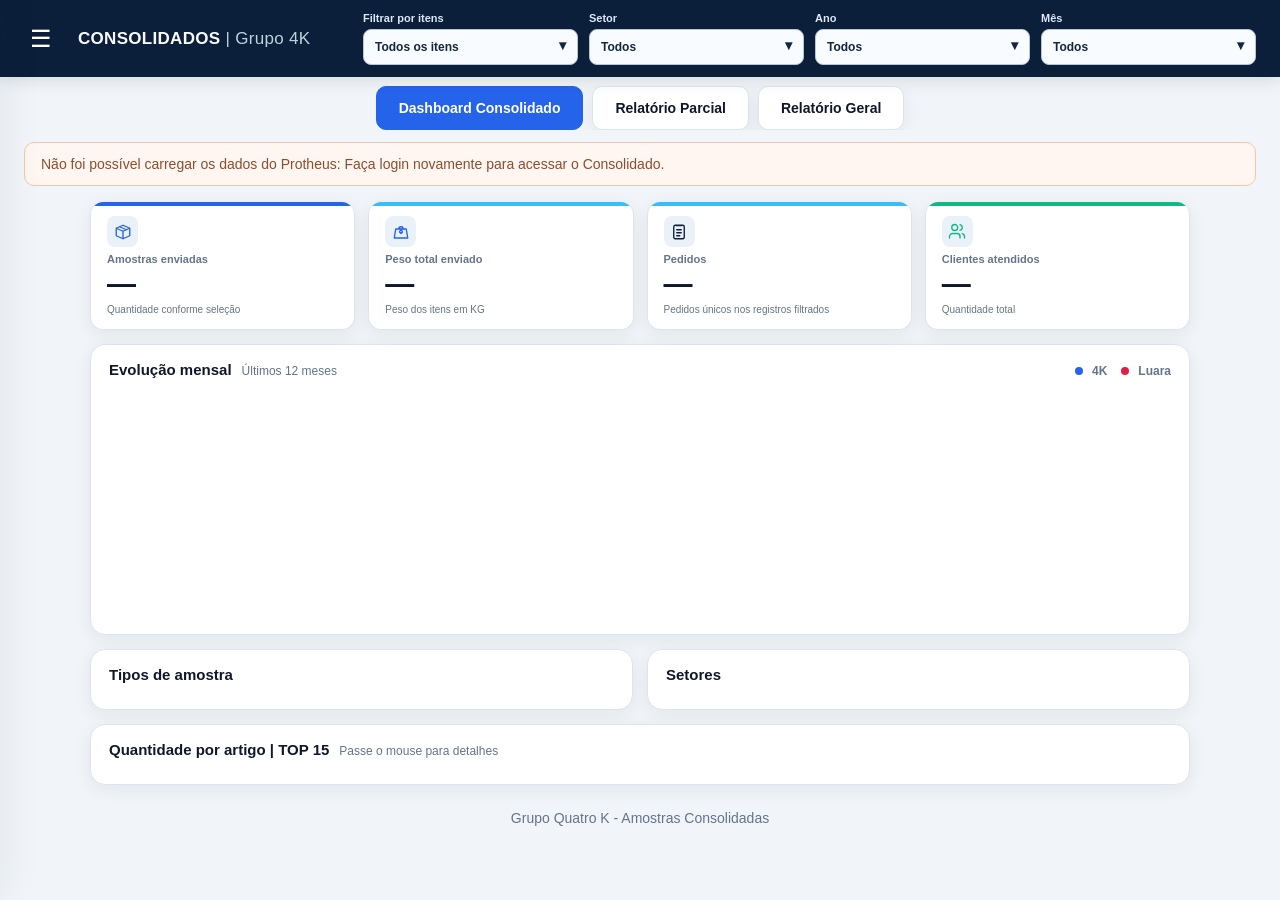
<file: consolidados.html>
<!DOCTYPE html>

<html lang="pt-br"><head><meta charset="utf-8"/><meta content="width=device-width,initial-scale=1" name="viewport"/><title>Consolidados | Grupo 4K</title><link href="data:image/svg+xml,%3Csvg xmlns='http://www.w3.org/2000/svg' viewBox='0 0 64 64'%3E%3Crect width='64' height='64' rx='14' fill='%230B1F3A'/%3E%3Ctext x='32' y='43' text-anchor='middle' font-size='28' font-family='Arial' font-weight='bold' fill='white'%3E4K%3C/text%3E%3C/svg%3E" rel="icon"/><link href="consolidados.css" rel="stylesheet"/><script defer="" src="consolidados.js"></script></head><body><aside id="sidebar"><div class="side-head"><div class="side-logo">4K<span class="side-logo-dot"></span></div><div class="side-brand"><strong>GRUPO 4K</strong><small>Central de operações</small></div><button aria-label="Fechar menu" id="side-close" type="button">×</button></div>
<div class="side-section-label">MENU PRINCIPAL</div>
<nav aria-label="Navegação principal" class="side-nav">
<a href="tela_inicio.html"><span class="side-ico">⌂</span><span>Início</span><span class="side-arrow">›</span></a>
<a href="rastreio_amostra.html"><span class="side-ico">▣</span><span>Rastreio Amostras</span><span class="side-arrow">›</span></a>
<a href="rankprod.html"><span class="side-ico">▤</span><span>RankProd</span><span class="side-arrow">›</span></a>
<a href="retorno_amostras.html"><span class="side-ico">↩</span><span>Retorno de Amostras</span><span class="side-arrow">›</span></a>
<a aria-current="page" class="active" href="consolidados.html"><span class="side-ico">◫</span><span>Relatório Consolidados</span><span class="side-arrow">›</span></a>
<a href="analytics.html"><span class="side-ico">◷</span><span>Correios | Análises</span><span class="side-arrow">›</span></a>
</nav>
<div class="side-section-label side-tools-label">FERRAMENTAS</div>
<button class="sidebar-theme side-tool" id="theme" type="button"><span class="side-ico">◐</span><span class="side-theme-label">☾ Modo escuro</span></button>
<div class="sidebar-sync"><div class="sync-heading"><span class="sync-dot"></span><span class="sidebar-sync-title">DADOS DO PROTHEUS</span></div><div aria-live="polite" class="sidebar-status" id="status">Conectando ao Protheus…</div><button class="upload sidebar-refresh" id="refresh" type="button"><span>↻</span> Atualizar dados</button></div>
<div class="side-bottom"><div class="side-bottom-caption">GRUPO 4K · CONSOLIDADOS</div><button id="logout" type="button"><span class="side-ico">⇥</span><span>Sair do sistema</span></button></div></aside><div id="shade"></div><header><button aria-label="Abrir menu" id="menu">☰</button><div class="brand">CONSOLIDADOS <span>| Grupo 4K</span></div><section class="filters top-filters"><div class="multi-filter" data-filter="metrica"><span class="filter-label">Filtrar por itens</span><button aria-controls="metrica-options" aria-expanded="false" class="multi-trigger" id="metrica-trigger" type="button">Todos os itens</button><div class="multi-panel" hidden="" id="metrica-options"><div class="multi-choices" id="metrica-choices"><label class="multi-option"><input type="checkbox" value="faturada"/><span>Faturados</span></label><label class="multi-option"><input type="checkbox" value="pendente"/><span>Pendentes</span></label></div><button class="multi-all" data-all="metrica" type="button">Mostrar todos</button></div></div><div class="multi-filter" data-filter="setor"><span class="filter-label">Setor</span><button aria-controls="setor-options" aria-expanded="false" class="multi-trigger" id="setor-trigger" type="button">Todos</button><div class="multi-panel" hidden="" id="setor-options"><div class="multi-choices" id="setor-choices"><label class="multi-option"><input type="checkbox" value="Supervisão"/><span>Supervisão</span></label><label class="multi-option"><input type="checkbox" value="Televendas"/><span>Televendas</span></label><label class="multi-option"><input type="checkbox" value="Loja Física"/><span>Loja Física</span></label><label class="multi-option"><input type="checkbox" value="Loja SP"/><span>Loja SP</span></label><label class="multi-option"><input type="checkbox" value="Não classificado"/><span>Não classificado</span></label></div><button class="multi-all" data-all="setor" type="button">Mostrar todos</button></div></div><div class="multi-filter" data-filter="ano"><span class="filter-label">Ano</span><button aria-controls="ano-options" aria-expanded="false" class="multi-trigger" id="ano-trigger" type="button">Todos</button><div class="multi-panel" hidden="" id="ano-options"><div class="multi-choices" id="ano-choices"></div><button class="multi-all" data-all="ano" type="button">Mostrar todos</button></div></div><div class="multi-filter" data-filter="mes"><span class="filter-label">Mês</span><button aria-controls="mes-options" aria-expanded="false" class="multi-trigger" id="mes-trigger" type="button">Todos</button><div class="multi-panel" hidden="" id="mes-options"><div class="multi-choices" id="mes-choices"><label class="multi-option"><input type="checkbox" value="1"/><span>Jan</span></label><label class="multi-option"><input type="checkbox" value="2"/><span>Fev</span></label><label class="multi-option"><input type="checkbox" value="3"/><span>Mar</span></label><label class="multi-option"><input type="checkbox" value="4"/><span>Abr</span></label><label class="multi-option"><input type="checkbox" value="5"/><span>Mai</span></label><label class="multi-option"><input type="checkbox" value="6"/><span>Jun</span></label><label class="multi-option"><input type="checkbox" value="7"/><span>Jul</span></label><label class="multi-option"><input type="checkbox" value="8"/><span>Ago</span></label><label class="multi-option"><input type="checkbox" value="9"/><span>Set</span></label><label class="multi-option"><input type="checkbox" value="10"/><span>Out</span></label><label class="multi-option"><input type="checkbox" value="11"/><span>Nov</span></label><label class="multi-option"><input type="checkbox" value="12"/><span>Dez</span></label></div><button class="multi-all" data-all="mes" type="button">Mostrar todos</button></div></div></section></header><main><nav aria-label="Relatórios" id="tabs"><button class="selected" data-page="inicio">Dashboard Consolidado</button><button data-page="parcial">Relatório Parcial</button><button data-page="geral">Relatório Geral</button></nav><div id="notice" role="status">Carregando dados…</div><section class="page selected" id="inicio"><div class="parcial-layout dash-layout"><div class="dash-main"><div class="kpis"><article class="kpi"><div class="kpi-card-layout"><div class="kpi-card-info"><div class="kpi-top"><span>Amostras enviadas</span><div class="kpi-icon"><svg fill="none" stroke="currentColor" stroke-width="1.8" viewbox="0 0 24 24"><path d="m3 7 9-4 9 4-9 4-9-4Zm0 0v10l9 4 9-4V7M12 11v10M7.5 5 16.5 9"></path></svg></div></div><strong id="kQtd">—</strong><small id="kQtdSub">Quantidade conforme seleção</small></div><div aria-label="Evolução mensal" class="kpi-spark"><svg aria-label="Evolução dos últimos meses" id="spark-kQtd" role="img" viewbox="0 0 120 50"></svg><span class="spark-trend" id="trend-kQtd">—</span></div></div></article><article class="kpi"><div class="kpi-card-layout"><div class="kpi-card-info"><div class="kpi-top"><span>Peso total enviado</span><div class="kpi-icon"><svg fill="none" stroke="currentColor" stroke-width="1.8" viewbox="0 0 24 24"><path d="M5 8h14l2 12H3L5 8ZM9 8a3 3 0 1 1 6 0M12 8l2 4-2 2-2-2 2-4Z"></path></svg></div></div><strong id="kKg">—</strong><small id="kKgSub">Peso dos itens em KG</small></div><div aria-label="Evolução mensal" class="kpi-spark"><svg aria-label="Evolução dos últimos meses" id="spark-kKg" role="img" viewbox="0 0 120 50"></svg><span class="spark-trend" id="trend-kKg">—</span></div></div></article><article class="kpi"><div class="kpi-card-layout"><div class="kpi-card-info"><div class="kpi-top"><span>Pedidos</span><div class="kpi-icon"><svg fill="none" stroke="currentColor" stroke-width="1.8" viewbox="0 0 24 24"><rect height="18" rx="2" width="14" x="5" y="3"></rect><path d="M9 3.5h6M9 9h6M9 13h6M9 17h4"></path></svg></div></div><strong id="kPed">—</strong><small id="kPedSub">Pedidos únicos nos registros filtrados</small></div><div aria-label="Evolução mensal" class="kpi-spark"><svg aria-label="Evolução dos últimos meses" id="spark-kPed" role="img" viewbox="0 0 120 50"></svg><span class="spark-trend" id="trend-kPed">—</span></div></div></article><article class="kpi"><div class="kpi-card-layout"><div class="kpi-card-info"><div class="kpi-top"><span>Clientes atendidos</span><div class="kpi-icon"><svg fill="none" stroke="currentColor" stroke-width="1.8" viewbox="0 0 24 24"><path d="M16 20v-2a4 4 0 0 0-4-4H6a4 4 0 0 0-4 4v2M9 10a4 4 0 1 0 0-8 4 4 0 0 0 0 8ZM22 20v-2a4 4 0 0 0-3-3.87M16 2.13a4 4 0 0 1 0 7.75"></path></svg></div></div><strong id="kCli">—</strong><small id="kCliSub">Quantidade total</small></div><div aria-label="Evolução mensal de clientes distintos" class="kpi-spark"><svg aria-label="Evolução dos clientes atendidos" id="spark-kCli" role="img" viewbox="0 0 120 50"></svg><span class="spark-trend" id="trend-kCli">—</span></div></div></article></div><article class="dash-card"><div class="dash-titulo"><h3>Evolução mensal</h3><span id="dashEvolucaoSub">Últimos 12 meses</span><span class="dash-legenda"><i class="m-4k"></i>4K<i class="m-luara"></i>Luara</span></div><div id="dashEvolucao" class="dash-evolucao"></div></article><div class="dash-grid2"><article class="dash-card"><div class="dash-titulo"><h3>Tipos de amostra</h3></div><div id="dashTipos" class="dash-lista"></div></article><article class="dash-card"><div class="dash-titulo"><h3>Setores</h3></div><div id="dashSetores" class="dash-lista"></div></article></div><article class="dash-card"><div class="dash-titulo"><h3>Quantidade por artigo | TOP 15</h3><span>Passe o mouse para detalhes</span></div><table id="dashArtigos" class="dash-artigos"></table></article></div></div></section><section class="page" id="parcial"><div class="section-heading"><div><h1>Relatório Parcial</h1></div><div class="brand-toggle" role="group" aria-label="Marca da vendedora"><span class="brand-toggle-label">Marca</span><button type="button" data-brand="todas">Todas</button><button type="button" data-brand="4K"><i class="dot m-4k"></i>4K</button><button type="button" data-brand="Luara"><i class="dot m-luara"></i>Luara</button></div></div><div class="parcial-layout"><aside class="lado-marca" id="lado4k" aria-label="Resumo da marca 4K"></aside><div class="tables"><article><h3>Envios por Vendedores</h3><div class="tablewrap"><table id="tParcial1"></table></div></article><article><h3>Envio por Artigos</h3><div class="tablewrap"><table id="tParcial2"></table></div></article></div><aside class="lado-marca" id="ladoLuara" aria-label="Resumo da marca Luara"></aside></div></section><section class="page" id="geral"><div class="section-heading"><div><h1>Relatório Geral</h1></div><div class="brand-toggle" role="group" aria-label="Marca da vendedora"><span class="brand-toggle-label">Marca</span><button type="button" data-brand="todas">Todas</button><button type="button" data-brand="4K"><i class="dot m-4k"></i>4K</button><button type="button" data-brand="Luara"><i class="dot m-luara"></i>Luara</button></div></div><article><div class="geral-topo"><h3>Envios detalhados</h3><label class="geral-busca"><span aria-hidden="true">⌕</span><input id="geralBusca" type="search" placeholder="Pesquisar vendedora, descrição, cliente, data…" autocomplete="off" aria-label="Pesquisar no relatório"></label></div><div class="tablewrap"><table id="tGeral" class="rel-geral"></table></div></article></section><footer>Grupo Quatro K - Amostras Consolidadas</footer></main></body></html>
</file>
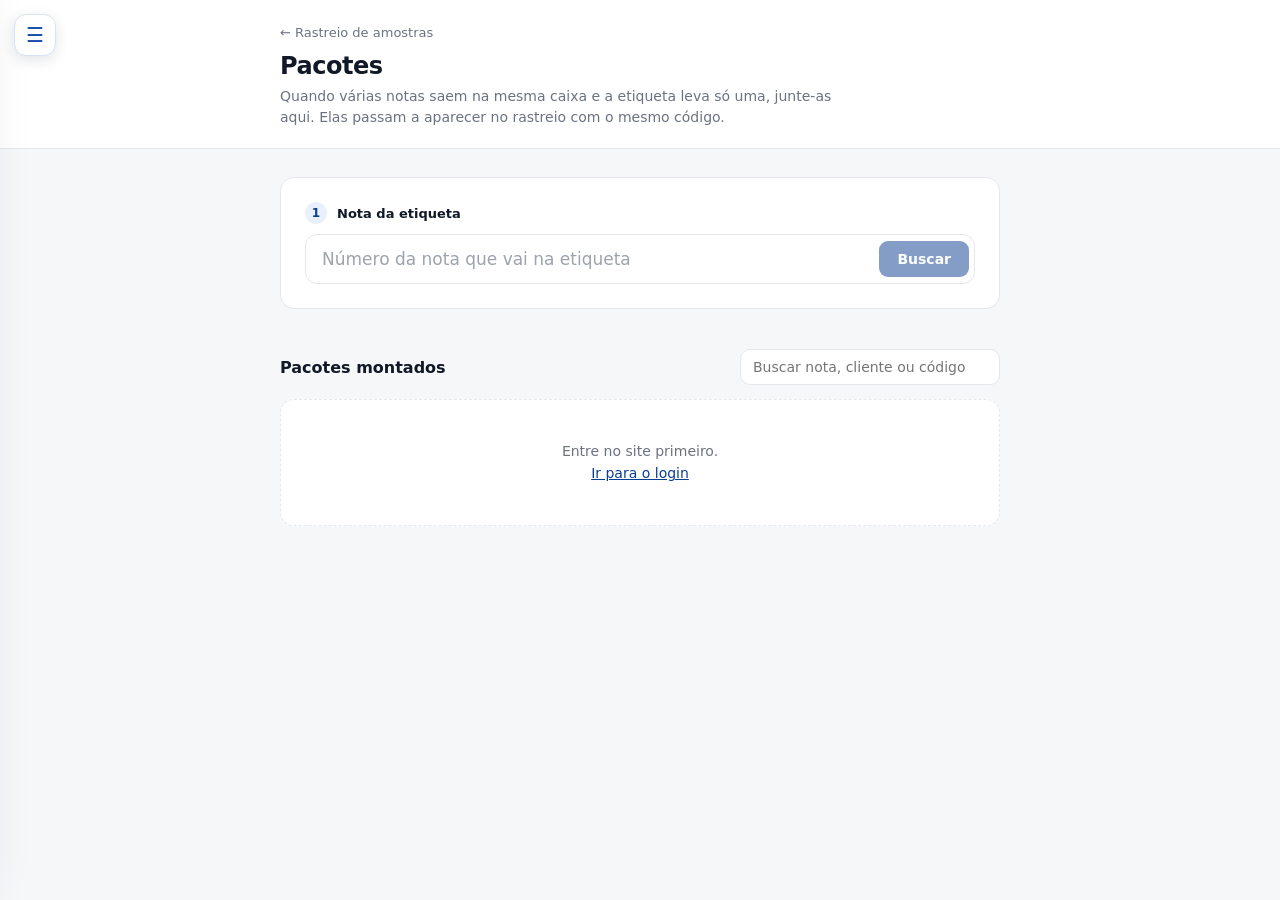
<file: pacotes.html>
<!DOCTYPE html>
<html lang="pt-BR">

<head>
    <meta charset="UTF-8">
    <meta name="viewport" content="width=device-width, initial-scale=1.0">
    <title>Pacotes | Rastreio de Amostras</title>
    <link rel="icon" type="image/svg+xml"
        href="data:image/svg+xml;charset=UTF-8,<svg xmlns='http://www.w3.org/2000/svg' viewBox='0 0 100 100'><text x='50%' y='78%' text-anchor='middle' font-size='70'>📦</text></svg>">
    <style>
        :root {
            --tinta: #111827;
            --texto: #374151;
            --suave: #6b7280;
            --linha: #e5e7eb;
            --fundo: #f6f7f9;
            --branco: #ffffff;
            --azul: #0b3d91;
            --azul-suave: #eaf0fb;
            --verde: #067647;
            --verde-suave: #ecfdf3;
            --ambar: #b54708;
            --ambar-suave: #fffaeb;
            --vermelho: #b42318;
            --vermelho-suave: #fef3f2;
            --raio: 14px;
        }

        * { box-sizing: border-box; }

        body {
            margin: 0;
            font-family: ui-sans-serif, system-ui, -apple-system, "Segoe UI", Roboto, "Helvetica Neue", sans-serif;
            background: var(--fundo);
            color: var(--texto);
            -webkit-font-smoothing: antialiased;
        }

        /* ---------- Cabeçalho ---------- */
        .topo { background: var(--branco); border-bottom: 1px solid var(--linha); }
        .topo-conteudo { max-width: 760px; margin: 0 auto; padding: 22px 20px 20px; }

        .voltar {
            display: inline-flex; align-items: center; gap: 6px;
            color: var(--suave); text-decoration: none; font-size: 13px; margin-bottom: 12px;
        }
        .voltar:hover { color: var(--azul); }

        .topo h1 { margin: 0; font-size: 24px; font-weight: 700; letter-spacing: -0.02em; color: var(--tinta); }
        .topo p { margin: 6px 0 0; font-size: 14px; color: var(--suave); max-width: 560px; line-height: 1.5; }

        main { max-width: 760px; margin: 0 auto; padding: 28px 20px 64px; }

        /* ---------- Bloco do novo pacote ---------- */
        .bloco { background: var(--branco); border: 1px solid var(--linha); border-radius: var(--raio); padding: 24px; }
        .bloco + .titulo-secao { margin-top: 40px; }

        .passo { display: flex; align-items: center; gap: 10px; font-size: 13px; font-weight: 600; color: var(--tinta); margin-bottom: 10px; }
        .passo .numero {
            width: 22px; height: 22px; border-radius: 50%;
            background: var(--azul-suave); color: var(--azul);
            display: grid; place-items: center; font-size: 12px;
        }
        .passo-2 { margin-top: 28px; }
        .oculto { display: none !important; }

        .busca {
            display: flex; align-items: center;
            border: 1px solid var(--linha); border-radius: 12px; background: var(--branco);
            transition: border-color .15s, box-shadow .15s;
        }
        .busca:focus-within { border-color: var(--azul); box-shadow: 0 0 0 4px var(--azul-suave); }
        .busca input {
            flex: 1; min-width: 0; border: 0; outline: 0; background: transparent;
            padding: 14px 16px; font: inherit; font-size: 17px; color: var(--tinta); letter-spacing: .02em;
        }
        .busca input::placeholder { color: #9ca3af; letter-spacing: 0; }
        .busca button {
            flex-shrink: 0; margin: 5px; border: 0; border-radius: 9px; background: var(--azul); color: #fff;
            font: inherit; font-size: 14px; font-weight: 600; padding: 10px 18px; cursor: pointer;
        }
        .busca button:disabled { opacity: .5; cursor: default; }

        .resumo { margin-top: 14px; border-radius: 12px; background: var(--fundo); padding: 16px 18px; display: grid; gap: 10px; }
        .resumo-nf { font-size: 13px; color: var(--suave); }
        .resumo-cliente { font-size: 16px; font-weight: 650; color: var(--tinta); margin-top: 2px; }
        .resumo-detalhe { font-size: 13px; color: var(--suave); }

        .etiquetas { display: flex; flex-wrap: wrap; gap: 6px; }
        .etiqueta {
            display: inline-flex; align-items: center; gap: 6px;
            font-size: 12px; font-weight: 600; border-radius: 999px; padding: 4px 10px;
            background: var(--azul-suave); color: var(--azul); white-space: nowrap;
        }
        .etiqueta.verde { background: var(--verde-suave); color: var(--verde); }
        .etiqueta.ambar { background: var(--ambar-suave); color: var(--ambar); }
        .mono { font-family: ui-monospace, "SF Mono", Menlo, Consolas, monospace; letter-spacing: .02em; }

        .aviso { font-size: 13px; border-radius: 10px; padding: 10px 12px; margin-top: 12px; line-height: 1.45; }
        .aviso.erro { background: var(--vermelho-suave); color: var(--vermelho); }
        .aviso.ambar { background: var(--ambar-suave); color: var(--ambar); }

        /* ---------- Notas do pacote (chips) ---------- */
        .campo-chips {
            display: flex; flex-wrap: wrap; align-items: center; gap: 8px;
            min-height: 54px; border: 1px solid var(--linha); border-radius: 12px;
            padding: 8px 10px; cursor: text; transition: border-color .15s, box-shadow .15s;
        }
        .campo-chips:focus-within { border-color: var(--azul); box-shadow: 0 0 0 4px var(--azul-suave); }
        .campo-chips input {
            flex: 1; min-width: 140px; border: 0; outline: 0;
            font: inherit; font-size: 15px; padding: 6px 4px; color: var(--tinta);
        }

        .chip {
            display: inline-flex; align-items: center; gap: 8px;
            border-radius: 10px; padding: 6px 6px 6px 10px;
            background: var(--fundo); border: 1px solid var(--linha);
            font-size: 13px; line-height: 1.25;
        }
        .chip strong { color: var(--tinta); font-weight: 650; }
        .chip small { display: block; color: var(--suave); font-size: 11px; max-width: 220px; overflow: hidden; text-overflow: ellipsis; white-space: nowrap; }
        .chip.erro { background: var(--vermelho-suave); border-color: #fecdca; }
        .chip.erro small { color: var(--vermelho); }
        .chip.ambar { background: var(--ambar-suave); border-color: #fedf89; }
        .chip.ambar small { color: var(--ambar); }

        .chip button, .nf-vinculada button {
            border: 0; background: transparent; color: var(--suave);
            width: 22px; height: 22px; border-radius: 6px; cursor: pointer; font-size: 14px; line-height: 1;
        }
        .chip button:hover, .nf-vinculada button:hover { background: #e5e7eb; color: var(--tinta); }

        .dica { font-size: 12px; color: var(--suave); margin-top: 8px; }

        .acoes { display: flex; justify-content: flex-end; align-items: center; gap: 12px; margin-top: 20px; }
        .btn-principal {
            border: 0; border-radius: 10px; background: var(--azul); color: #fff;
            font: inherit; font-size: 14px; font-weight: 600; padding: 12px 22px; cursor: pointer;
        }
        .btn-principal:disabled { opacity: .45; cursor: default; }
        .btn-secundario { border: 0; background: transparent; color: var(--suave); font: inherit; font-size: 14px; cursor: pointer; padding: 12px 6px; }
        .btn-secundario:hover { color: var(--tinta); }

        /* ---------- Lista ---------- */
        .titulo-secao { display: flex; align-items: center; justify-content: space-between; gap: 16px; margin-bottom: 14px; }
        .titulo-secao h2 { margin: 0; font-size: 16px; font-weight: 650; color: var(--tinta); }
        .titulo-secao h2 span { color: var(--suave); font-weight: 500; }

        .filtro {
            border: 1px solid var(--linha); border-radius: 10px; padding: 9px 12px;
            font: inherit; font-size: 14px; width: 260px; background: var(--branco);
        }
        .filtro:focus { outline: 0; border-color: var(--azul); box-shadow: 0 0 0 4px var(--azul-suave); }

        .pacotes { display: grid; gap: 10px; }
        .pacote {
            background: var(--branco); border: 1px solid var(--linha); border-radius: var(--raio);
            padding: 16px 18px; display: grid; grid-template-columns: 1fr auto; gap: 10px 16px;
        }
        .pacote-nf { font-size: 15px; font-weight: 650; color: var(--tinta); }
        .pacote-nf span { color: var(--suave); font-weight: 500; font-size: 12px; margin-left: 4px; }
        .pacote-cliente { font-size: 13px; color: var(--suave); margin-top: 2px; }
        .pacote-meta { grid-column: 1 / -1; font-size: 12px; color: #9ca3af; }

        .vinculadas { grid-column: 1 / -1; display: flex; flex-wrap: wrap; gap: 6px; align-items: center; }
        .vinculadas .rotulo { font-size: 12px; color: var(--suave); margin-right: 2px; }
        .nf-vinculada {
            display: inline-flex; align-items: center; gap: 2px;
            border: 1px solid var(--linha); border-radius: 999px;
            padding: 2px 4px 2px 10px; font-size: 13px; color: var(--tinta);
        }

        .vazio {
            text-align: center; padding: 40px 20px; color: var(--suave); font-size: 14px; line-height: 1.6;
            border: 1px dashed var(--linha); border-radius: var(--raio); background: var(--branco);
        }
        .vazio a { color: var(--azul); }

        .toast {
            position: fixed; left: 50%; bottom: 24px;
            transform: translateX(-50%) translateY(20px);
            background: var(--tinta); color: #fff; padding: 12px 18px; border-radius: 10px; font-size: 14px;
            opacity: 0; transition: opacity .2s, transform .2s; pointer-events: none;
        }
        .toast.visivel { opacity: 1; transform: translateX(-50%) translateY(0); }

        @media (max-width: 640px) {
            .titulo-secao { flex-direction: column; align-items: stretch; }
            .filtro { width: 100%; }
            .pacote { grid-template-columns: 1fr; }
            .pacote .etiquetas { justify-content: flex-start !important; }
        }
    </style>
    <link rel="stylesheet" href="menu_lateral.css">
</head>

<body>
    <header class="topo">
        <div class="topo-conteudo">
            <a class="voltar" href="rastreio_amostra.html">← Rastreio de amostras</a>
            <h1>Pacotes</h1>
            <p>Quando várias notas saem na mesma caixa e a etiqueta leva só uma, junte-as aqui.
                Elas passam a aparecer no rastreio com o mesmo código.</p>
        </div>
    </header>

    <main>
        <section class="bloco" aria-label="Novo pacote">
            <div class="passo"><span class="numero">1</span> Nota da etiqueta</div>
            <form id="formBusca" class="busca" autocomplete="off">
                <input id="nfPrincipal" inputmode="numeric" placeholder="Número da nota que vai na etiqueta" maxlength="12">
                <button id="btnBuscar" type="submit">Buscar</button>
            </form>
            <div id="resumo"></div>

            <div id="passo2" class="oculto">
                <div class="passo passo-2"><span class="numero">2</span> Notas que vão no mesmo pacote</div>
                <div id="campoChips" class="campo-chips">
                    <input id="nfExtra" inputmode="numeric" placeholder="Digite a nota e tecle Enter">
                </div>
                <div class="dica">Pode colar várias de uma vez, separadas por vírgula ou espaço.</div>
                <div id="avisoPacote"></div>
                <div class="acoes">
                    <button id="btnCancelar" class="btn-secundario" type="button">Cancelar</button>
                    <button id="btnSalvar" class="btn-principal" type="button" disabled>Salvar pacote</button>
                </div>
            </div>
        </section>

        <div class="titulo-secao">
            <h2>Pacotes montados <span id="contagem"></span></h2>
            <input id="filtro" class="filtro" placeholder="Buscar nota, cliente ou código">
        </div>
        <div id="lista" class="pacotes"><div class="vazio">Carregando…</div></div>
    </main>

    <div id="toast" class="toast" role="status" aria-live="polite"></div>

    <script src="pacotes.js"></script>
    <script src="menu_lateral.js"></script>
</body>

</html>
</file>
<file: consolidados.css>
:root{--paper:#F9F9F9;--blue:#004E72;--orange:#FF6E42;--dark:#092634;--muted:#657c89;--border:#e0e9eb}*{box-sizing:border-box}body{margin:0;background:var(--paper);color:var(--dark);font:14px 'Segoe UI',Arial,sans-serif}button,input,select{font:inherit}button{cursor:pointer}header{min-height:68px;background:var(--dark);color:var(--paper);display:flex;align-items:center;gap:18px;padding:12px 25px;position:sticky;top:0;z-index:5;flex-wrap:wrap}.brand{font-size:17px;font-weight:800;letter-spacing:.3px}.brand span{font-weight:400;color:#bdd3db}.head-actions{margin-left:auto;display:flex;align-items:center;gap:10px}#status{color:#d0dfe3;font-size:12px;max-width:310px;white-space:nowrap;overflow:hidden;text-overflow:ellipsis}.upload{border:1px solid #477184;background:var(--blue);color:white;border-radius:9px;padding:10px 13px;font-weight:600}.upload:hover{background:#08688f}#menu{background:none;border:0;color:white;font-size:24px}#sidebar{position:fixed;z-index:11;left:-295px;top:0;bottom:0;width:270px;background:var(--dark);color:white;padding:24px 16px;transition:left .25s;display:flex;flex-direction:column;gap:6px}#sidebar.open{left:0}#sidebar h2{text-align:center;margin:0 0 30px}#sidebar a,#sidebar button{display:block;padding:13px;color:white;text-decoration:none;border:0;background:transparent;text-align:left;border-radius:9px}#sidebar a:hover,#sidebar .active{background:var(--blue)}#logout{margin-top:auto}#shade{display:none;position:fixed;inset:0;background:#0008;z-index:10}#shade.open{display:block}main{max-width:1700px;margin:auto;padding:24px}#tabs{display:flex;gap:9px;overflow:auto;margin-bottom:19px}#tabs button{white-space:nowrap;background:white;color:var(--blue);border:1px solid var(--border);padding:13px 22px;border-radius:10px;font-weight:700}#tabs button.selected{background:var(--blue);color:white;border-color:var(--blue);box-shadow:0 3px 12px #004e722b}.filters{display:flex;align-items:end;flex-wrap:wrap;gap:13px;background:white;border:1px solid var(--border);border-radius:14px;padding:17px;margin-bottom:18px}.filters label{display:flex;flex-direction:column;gap:7px;flex:1;min-width:150px;font-size:12px;font-weight:600;color:var(--muted)}.filters select,.filters input{height:40px;border:1px solid #d7e2e6;border-radius:8px;background:#fff;padding:0 10px;color:var(--dark)}#clear{height:40px;border:1px solid #d4e2e8;border-radius:8px;background:#eaf2f5;color:var(--blue);padding:0 16px;font-weight:700}#notice{display:none;border:1px solid #f2c6ad;background:#fff6f1;padding:13px 16px;border-radius:10px;margin-bottom:16px;color:#8d4d2e}.page{display:none}.page.selected{display:block}.section-heading{display:flex;align-items:end;justify-content:space-between;gap:15px;margin:6px 0 19px}.section-heading p{margin:0 0 5px;color:var(--orange);font-weight:800;letter-spacing:1.5px;font-size:11px}.section-heading h1{font-size:24px;margin:0;letter-spacing:-.5px}.section-heading span{color:var(--muted);font-size:12px}.kpis{display:grid;grid-template-columns:repeat(3,minmax(0,1fr));gap:17px;margin-bottom:18px}article{background:#fff;border:1px solid var(--border);border-radius:15px;padding:20px;min-width:0;box-shadow:0 4px 16px #09263408}.kpi{border-top:4px solid var(--blue)}.kpi:nth-child(2){border-top-color:var(--orange)}.kpi:nth-child(3){border-top-color:var(--dark)}.kpi-top{display:flex;justify-content:space-between;align-items:center;gap:10px;color:#5c737f;font-weight:700}.kpi-icon{width:46px;height:46px;display:grid;place-items:center;border-radius:12px;background:#eaf3f6;color:var(--blue)}.kpi:nth-child(2) .kpi-icon{background:#fff0e9;color:var(--orange)}.kpi:nth-child(3) .kpi-icon{background:#eaf0f2;color:var(--dark)}.kpi-icon svg{width:25px;height:25px;stroke-linejoin:round;stroke-linecap:round}.kpi strong{display:block;font-size:34px;margin:9px 0 8px;letter-spacing:-1px}.kpi small{color:var(--muted);font-size:12px}.charts{display:grid;grid-template-columns:1.4fr 1fr;gap:17px}.charts .wide{grid-column:1/-1}.chart-title{display:flex;justify-content:space-between;gap:12px;flex-wrap:wrap;align-items:center;margin-bottom:18px}.chart-title h3{margin:0;font-size:16px}.chart-title span{color:var(--muted);font-size:12px}.canvas{height:360px;position:relative}.canvas.donut{height:360px}.canvas.descriptions{height:460px}.tables{display:grid;gap:17px}h3{margin:0 0 17px}.tablewrap{overflow:auto;max-height:70vh}table{border-collapse:collapse;width:100%;font-size:13px}th,td{padding:12px;border-bottom:1px solid var(--border);text-align:left;white-space:nowrap}th{position:sticky;top:0;background:#eaf2f5;color:var(--blue)}tr:hover td{background:#f3f7f8}footer{text-align:center;color:#8297a0;padding:25px}@media(max-width:900px){.charts,.kpis{grid-template-columns:1fr}.charts .wide{grid-column:auto}.head-actions{margin-left:0}.canvas{height:330px}}@media(max-width:600px){main{padding:12px}header{padding:12px}.brand{font-size:14px}#status{display:none}.import{display:none}.section-heading h1{font-size:20px}.canvas.descriptions{height:520px}}

/* Temas e paletas: controles do usuário */
:root{--accent:#087EAC;--accent-2:#1FB6A6;--accent-3:#F59E58;--bg:#F4F7FA;--card:#FFFFFF;--text:#203647;--muted:#627688;--border:#DFE7EE;--header:#182D42;--soft:#EDF3F8;--field:#FFFFFF;--shadow:0 4px 18px rgba(20,42,62,.06)}
body[data-theme="dark"]{--bg:#101B28;--card:#1A2A3A;--text:#EDF4FB;--muted:#B2C2D0;--border:#35495B;--header:#0B1420;--soft:#24384B;--field:#203346;--shadow:0 5px 22px rgba(0,0,0,.18)}
body{background:var(--bg);color:var(--text)}
header,#sidebar{background:var(--header)}
#sidebar a:hover,#sidebar .active{background:var(--accent)}
article,.filters,#tabs button:not(.selected){background:var(--card);color:var(--text);border-color:var(--border);box-shadow:var(--shadow)}
#tabs button{color:var(--accent)}
#tabs button.selected{background:var(--accent);border-color:var(--accent);color:#fff;box-shadow:none}
.filters label,.kpi-top,.kpi small,.chart-title span,.section-heading span,footer{color:var(--muted)}
.filters select,.filters input,.appearance select{background:var(--field);color:var(--text);border:1px solid var(--border)}
#clear{background:var(--soft);color:var(--text);border-color:var(--border)}
.kpi{border-top-color:var(--accent)}.kpi:nth-child(2){border-top-color:var(--accent-2)}.kpi:nth-child(3){border-top-color:var(--accent-3)}
.kpi-icon,.kpi:nth-child(2) .kpi-icon,.kpi:nth-child(3) .kpi-icon{background:var(--soft);color:var(--accent)}
.section-heading p{color:var(--accent-3)}
th{background:var(--soft);color:var(--text)}td,th{border-color:var(--border)}tr:hover td{background:var(--soft)}
.upload{background:var(--accent);border-color:var(--accent);color:white}.upload:hover{filter:brightness(1.1);background:var(--accent)}
.appearance{display:flex;align-items:center;gap:7px;color:#E2EDF5;font-size:12px;font-weight:600;white-space:nowrap}
.appearance select{padding:8px;border-radius:8px;max-width:175px}
#theme{white-space:nowrap}
@media(max-width:700px){.head-actions{flex-wrap:wrap}.appearance select{max-width:145px}}

/* Paleta 1 — Azul corporativo (claro e escuro) */
:root{--accent:#0B1F3A;--accent-2:#2563EB;--accent-3:#38BDF8;--accent-4:#94A3B8;--bg:#F1F5F9;--card:#FFFFFF;--text:#0F172A;--muted:#64748B;--border:#DCE5EF;--header:#0B1F3A;--soft:#EAF1F9;--field:#FFFFFF;--shadow:0 4px 18px rgba(11,31,58,.07)}
body[data-theme="dark"]{--bg:#0B1220;--card:#162337;--text:#F1F5F9;--muted:#B4C2D4;--border:#304259;--header:#081527;--soft:#22334B;--field:#1C2C42;--shadow:0 5px 22px rgba(0,0,0,.22)}
#tabs button.selected,.upload{background:#2563EB;border-color:#2563EB;color:#fff}
#tabs button:not(.selected){color:var(--text)}
#tabs button:not(.selected):hover{color:#2563EB}
#sidebar a:hover,#sidebar .active{background:#2563EB}
.kpi{border-top-color:#0B1F3A}.kpi:nth-child(2){border-top-color:#2563EB}.kpi:nth-child(3){border-top-color:#38BDF8}
.kpi-icon{color:#2563EB}.kpi:nth-child(2) .kpi-icon{color:#2563EB}.kpi:nth-child(3) .kpi-icon{color:#0B1F3A}
.section-heading p{color:#2563EB}
body[data-theme="dark"] .kpi{border-top-color:#94A3B8}
body[data-theme="dark"] .kpi:nth-child(2){border-top-color:#2563EB}
body[data-theme="dark"] .kpi:nth-child(3){border-top-color:#38BDF8}

/* Tema instantâneo: troca apenas variáveis e cores, sem animação global. */
body, main, article, .filters, .chart-card, .kpi, #tabs button, .tablewrap, header {
 transition: none !important;
}

/* V7 — Barra de filtros integrada, atualização em faixa e cards compactos */
header{min-height:76px;padding:12px 24px;gap:20px;flex-wrap:nowrap;align-items:center;box-shadow:0 3px 16px rgba(8,22,40,.12)}
header .brand{flex:0 0 auto;white-space:nowrap;font-size:17px}
.top-filters{margin:0 0 0 auto;padding:0;display:flex;gap:10px;align-items:end;justify-content:flex-end;flex:1;flex-wrap:nowrap;background:transparent!important;border:0!important;box-shadow:none!important;min-width:0}
.top-filters label{flex:0 1 158px;min-width:94px;gap:5px;color:#DCE8F8!important;font-size:11px;font-weight:650}
.top-filters label:has(#metrica){flex-basis:185px}
.top-filters select{height:35px;border-radius:8px;background:#f8fbff!important;color:#15273e!important;border:1px solid #aebed0!important;font-size:12px;width:100%;padding:0 8px}
.top-filters #clear{height:35px;flex:0 0 auto;white-space:nowrap;background:rgba(255,255,255,.12);color:#fff;border:1px solid rgba(255,255,255,.3);padding:0 12px}
.top-filters #clear:hover{background:rgba(255,255,255,.23)}
.syncbar{display:flex;justify-content:space-between;align-items:center;gap:18px;padding:9px 28px;background:var(--card);border-bottom:1px solid var(--border);box-shadow:0 2px 8px rgba(11,31,58,.035)}
.sync-info{display:flex;align-items:center;gap:9px;min-width:0}
.sync-dot{width:9px;height:9px;border-radius:50%;background:#16a34a;box-shadow:0 0 0 4px rgba(22,163,74,.10);flex-shrink:0}
#status{max-width:none;color:var(--muted);font-size:12px;white-space:normal}
#refresh{padding:8px 16px;border-radius:9px;flex-shrink:0;font-size:12px}
#sidebar .sidebar-theme{background:rgba(255,255,255,.08);border:1px solid rgba(255,255,255,.16);color:#fff;font-weight:650;margin-top:14px}
#sidebar .sidebar-theme:hover{background:rgba(255,255,255,.18)}
main{padding-top:18px}
.kpis{gap:13px;margin-bottom:14px}
.kpi{padding:13px 17px 14px;min-height:124px;border-radius:13px}
.kpi-top{font-size:12px}
.kpi-icon{width:35px;height:35px;border-radius:10px}
.kpi-icon svg{width:20px;height:20px}
.kpi strong{font-size:29px;line-height:1.1;margin:5px 0 5px}
.kpi small{font-size:11px}
.charts{gap:14px}
.chart-card{border-radius:15px}
.chart-card.wide{background:var(--card)}
.chart-card.wide .chart-title{padding-bottom:13px;border-bottom:1px solid var(--border);margin-bottom:15px}
.chart-card.wide .chart-title h3{font-size:17px;letter-spacing:-.3px}
#descriptionWrap{max-height:810px}
@media(max-width:1120px){header{flex-wrap:wrap;gap:12px}.top-filters{width:100%;flex:1 0 100%;margin:0;justify-content:flex-start}.top-filters label{flex:1 1 120px}}
@media(max-width:620px){header{padding:12px}.top-filters{display:grid;grid-template-columns:repeat(2,minmax(0,1fr));gap:9px}.top-filters label,.top-filters label:has(#metrica){min-width:0}.top-filters #clear{width:100%}.syncbar{padding:10px 12px}#status{display:block;font-size:11px}#refresh{padding:9px 10px}.kpi{min-height:112px;padding:12px 14px}.kpi strong{font-size:27px}}

/* V8: navegação e atualização mais próximas, sem título duplicado */
main{padding-top:9px}
#tabs{margin-bottom:12px}
.syncbar-right{justify-content:flex-end;gap:14px;padding:8px 25px}
.syncbar-right .sync-info{justify-content:flex-end;text-align:right}
#inicio>.kpis{margin-top:0}
@media(max-width:620px){.syncbar-right{padding:9px 12px;gap:10px}.syncbar-right .sync-info{text-align:right}}

/* V9 — filtros multisseleção e atualização na sidebar */
.top-filters{gap:11px;overflow:visible}
.multi-filter{position:relative;flex:1 1 130px;min-width:105px;max-width:215px;display:flex;flex-direction:column;gap:5px}
.filter-label{font-size:11px;font-weight:650;color:#dce8f8}
.multi-trigger{width:100%;min-height:36px;padding:7px 29px 7px 11px;border:1px solid #b5c6d8;border-radius:8px;background:#f8fbff;color:#15273e;font-size:12px;font-weight:600;text-align:left;position:relative;white-space:nowrap;overflow:hidden;text-overflow:ellipsis}
.multi-trigger::after{content:'▾';position:absolute;right:11px;top:7px;font-size:14px}
.multi-trigger:hover,.multi-trigger[aria-expanded="true"]{border-color:#60a5fa;background:#fff}
.multi-panel{position:absolute;z-index:30;top:calc(100% + 6px);right:0;width:max(100%,205px);max-width:275px;padding:8px;border-radius:11px;border:1px solid var(--border);background:var(--card);color:var(--text);box-shadow:0 14px 35px rgba(0,0,0,.22)}
.multi-panel[hidden]{display:none!important}
.multi-choices{max-height:240px;overflow-y:auto;display:grid;gap:2px}
.multi-option{display:flex;flex-direction:row;align-items:center;gap:10px;padding:9px 8px;border-radius:7px;cursor:pointer;color:var(--text);font-size:12px}
.multi-option:hover{background:var(--soft)}
.multi-option input{accent-color:#2563eb;width:16px;height:16px;flex:none}
.multi-all{width:100%;margin-top:7px;padding:9px;border:1px solid var(--border);border-radius:8px;background:var(--soft);color:var(--text);font-weight:700;font-size:12px}
.sidebar-sync{display:flex;flex-direction:column;gap:10px;margin-top:15px;padding:15px 11px;background:rgba(255,255,255,.07);border:1px solid rgba(255,255,255,.13);border-radius:11px}
.sidebar-sync-title{font-size:10px;font-weight:800;letter-spacing:.8px;color:#d1e4f8}
#sidebar .sidebar-status{font-size:11px;color:#c8d8e9;line-height:1.5;overflow-wrap:anywhere;max-width:none;white-space:normal}
#sidebar .sidebar-refresh{background:#2563eb;color:white;text-align:center;font-size:12px;font-weight:700;border-radius:8px;padding:11px}
#sidebar .sidebar-refresh:hover{background:#3b82f6}
#sidebar .sidebar-refresh:disabled{opacity:.6;cursor:wait}
header{overflow:visible}
@media(max-width:1120px){.multi-filter{flex:1 1 130px;max-width:none}}
@media(max-width:620px){.top-filters{display:grid;grid-template-columns:repeat(2,minmax(0,1fr))}.multi-filter{min-width:0}.multi-panel{right:auto;left:0;width:215px}.multi-filter:nth-child(even) .multi-panel{left:auto;right:0}}

/* V10: caixas de seleção à esquerda, texto à direita */
.top-filters .multi-choices label.multi-option {
  display: flex;
  flex-direction: row;
  align-items: center;
  justify-content: flex-start;
  flex: none;
  min-width: 0;
  width: 100%;
  gap: 10px;
  padding: 9px 10px;
  color: var(--text);
  font-size: 12px;
  font-weight: 500;
  cursor: pointer;
}
.top-filters .multi-choices label.multi-option input[type="checkbox"] {
  display: block;
  position: static;
  flex: 0 0 17px;
  width: 17px;
  height: 17px;
  margin: 0;
  padding: 0;
  accent-color: #2563eb;
}
.top-filters .multi-choices label.multi-option span {
  display: block;
  flex: 1 1 auto;
  min-width: 0;
  text-align: left;
  white-space: nowrap;
}

/* V11 — cards compactos com mini gráfico no estilo do exemplo */
.kpi{position:relative;overflow:hidden;padding:0!important;min-height:126px!important;border-top:0!important}
.kpi::before{content:"";position:absolute;top:0;left:0;right:0;height:4px;background:var(--accent-2)}
.kpi:nth-child(2)::before{background:var(--accent-3)}
.kpi:nth-child(3)::before{background:#38BDF8}
.kpi-card-layout{display:grid;grid-template-columns:minmax(0,1fr) 125px;min-height:126px}
.kpi-card-info{min-width:0;padding:13px 15px;display:flex;flex-direction:column;justify-content:center}
.kpi-card-info .kpi-top{display:flex;flex-direction:column-reverse;align-items:flex-start;gap:6px;font-size:11px}
.kpi-card-info .kpi-icon{width:31px;height:31px;border-radius:8px;background:var(--soft)}
.kpi-card-info .kpi-icon svg{width:18px;height:18px}
.kpi-card-info strong{font-size:29px;margin:4px 0 2px;white-space:nowrap}
.kpi-card-info small{font-size:10px;line-height:1.3}
.kpi-spark{border-left:1px solid var(--border);background:var(--soft);display:flex;flex-direction:column;justify-content:flex-end;align-items:center;padding:15px 8px 11px;gap:2px;min-width:0}
.kpi-spark svg{width:100%;height:55px;overflow:visible}
.kpi-spark .spark-trend{font-size:10px;font-weight:750;color:var(--accent-2);white-space:nowrap}
.kpi:nth-child(2) .spark-trend{color:var(--accent-3)}
.kpi:nth-child(3) .spark-trend{color:#38BDF8}
body[data-theme="dark"] .kpi-spark{background:var(--soft)}
@media(max-width:1200px){.kpi-card-layout{grid-template-columns:minmax(0,1fr) 100px}.kpi-card-info{padding:12px}.kpi-card-info strong{font-size:26px}}
@media(max-width:600px){.kpi-card-layout{grid-template-columns:minmax(0,1fr) 125px}}

/* V12 — sparkline integrado ao card, sem caixa ou divisor */
.kpi-card-layout{grid-template-columns:minmax(0,1fr) minmax(112px,38%);align-items:center}
.kpi-card-info{padding-right:0;position:relative;z-index:1}
.kpi-spark,.kpi:nth-child(2) .kpi-spark,.kpi:nth-child(3) .kpi-spark,
body[data-theme="dark"] .kpi-spark{
 border:0!important;border-left:0!important;background:transparent!important;
 padding:16px 13px 13px 0;justify-content:center;align-items:stretch;gap:3px;
}
.kpi-spark svg{height:62px;width:100%;display:block;overflow:hidden}
.kpi-spark .spark-trend{text-align:right;font-size:9px;letter-spacing:-.15px;white-space:normal;line-height:1.2}
@media(max-width:1200px){.kpi-card-layout{grid-template-columns:minmax(0,1fr) minmax(90px,35%)}.kpi-spark{padding-right:8px!important}}
@media(max-width:600px){.kpi-card-layout{grid-template-columns:minmax(0,1fr) minmax(112px,38%)}}

/* V13: quatro indicadores na mesma linha, com o quarto mini gráfico integrado */
.kpis{grid-template-columns:repeat(4,minmax(0,1fr))}
.kpi:nth-child(4)::before{background:#10B981}
.kpi:nth-child(4) .kpi-icon{color:#10B981}
@media(max-width:1180px){.kpis{grid-template-columns:repeat(2,minmax(0,1fr))}}
@media(max-width:650px){.kpis{grid-template-columns:1fr}}

/* V14 — contraste nos menus e sidebar premium */
.top-filters .multi-panel, .top-filters .multi-choices, .top-filters .multi-option, .top-filters .multi-option span, .top-filters .multi-all {color:#111827 !important;}
.top-filters .multi-panel{background:#fff !important;border:1px solid #d9e3ef !important;box-shadow:0 18px 44px rgba(7,24,49,.23) !important;}
.top-filters .multi-option:hover{background:#edf4ff !important;}
.top-filters .multi-all{background:#eaf1fc !important;border-color:#cbdcf4 !important;}
.top-filters .multi-option input[type="checkbox"]{accent-color:#2563eb !important;}
#sidebar{width:306px;left:-330px;padding:0;gap:0;background:linear-gradient(170deg,#0d2444 0%,#0b1f3a 55%,#09172b 100%);border-right:1px solid rgba(255,255,255,.12);box-shadow:15px 0 50px rgba(0,0,0,.23);overflow-y:auto;scrollbar-width:thin;scrollbar-color:#526b88 transparent;}
#sidebar.open{left:0}
#sidebar .side-head{display:flex;align-items:center;gap:12px;padding:26px 18px 22px;border-bottom:1px solid rgba(255,255,255,.11);margin-bottom:17px}
#sidebar .side-logo{position:relative;width:45px;height:45px;display:grid;place-items:center;border-radius:13px;background:linear-gradient(145deg,#2563eb,#60a5fa);box-shadow:0 6px 20px rgba(37,99,235,.35);font-size:21px;font-weight:900;letter-spacing:-1px;color:#fff;flex:none}
#sidebar .side-logo-dot{position:absolute;width:6px;height:6px;border-radius:50%;background:#a7f3d0;right:6px;top:6px}
#sidebar .side-brand{display:flex;flex-direction:column;gap:3px;min-width:0}
#sidebar .side-brand strong{font-size:15px;letter-spacing:.9px;color:#fff}
#sidebar .side-brand small{font-size:11px;color:#9db6d5}
#sidebar #side-close{margin-left:auto;padding:3px 8px;border-radius:8px;font-size:26px;line-height:1;color:#a9bfdc;background:transparent}
#sidebar #side-close:hover{background:rgba(255,255,255,.1);color:#fff}
#sidebar .side-section-label{padding:5px 24px 10px;font-size:10px;font-weight:800;letter-spacing:1.5px;color:#7fa0c7}
#sidebar .side-nav{display:flex;flex-direction:column;gap:5px;padding:0 13px}
#sidebar .side-nav a{display:flex;align-items:center;gap:12px;min-height:44px;padding:10px 12px;border:1px solid transparent;border-radius:11px;color:#c9d8eb;background:transparent;font-size:12.5px;font-weight:550;transition:background .16s,color .16s,transform .16s}
#sidebar .side-nav a:hover{background:rgba(75,130,214,.16);color:#fff;transform:translateX(2px)}
#sidebar .side-nav a.active{background:linear-gradient(90deg,rgba(37,99,235,.34),rgba(37,99,235,.11));border-color:rgba(96,165,250,.27);color:#fff;box-shadow:inset 3px 0 #60a5fa}
#sidebar .side-ico{width:28px;height:28px;flex:none;display:grid;place-items:center;border-radius:8px;background:rgba(145,180,230,.11);color:#b9d6fa;font-size:18px;font-weight:600}
#sidebar .side-nav a.active .side-ico{background:#2563eb;color:white}
#sidebar .side-arrow{margin-left:auto;font-size:20px;color:#7892b2}
#sidebar .side-tools-label{margin-top:22px}
#sidebar .sidebar-theme{display:flex;align-items:center;margin:0 13px 0;padding:12px 15px;min-height:43px;width:calc(100% - 26px);border-radius:10px;background:rgba(255,255,255,.055);border:1px solid rgba(255,255,255,.11);color:#d9e8fb;font-size:12.5px;font-weight:600}
#sidebar .sidebar-theme:hover{background:rgba(255,255,255,.12)}
#sidebar .sidebar-sync{margin:16px 13px 16px;padding:15px;gap:11px;border:1px solid rgba(112,164,234,.21);border-radius:13px;background:linear-gradient(145deg,rgba(41,84,151,.22),rgba(19,45,82,.34))}
#sidebar .sync-heading{display:flex;align-items:center;gap:8px}
#sidebar .sync-dot{width:7px;height:7px;border-radius:50%;background:#34d399;box-shadow:0 0 0 4px rgba(52,211,153,.12)}
#sidebar .sidebar-sync-title{font-size:10px;color:#d2e3fa;letter-spacing:1px}
#sidebar .sidebar-status{color:#a9bfdc;font-size:11px;line-height:1.6}
#sidebar .sidebar-refresh{background:linear-gradient(110deg,#2563eb,#397df2);border:1px solid rgba(255,255,255,.13);color:white;min-height:39px;font-size:12px;text-align:center;box-shadow:0 5px 15px rgba(37,99,235,.22)}
#sidebar .sidebar-refresh:hover{background:#3678e7}
#sidebar .side-bottom{margin-top:auto;padding:16px 13px 20px;border-top:1px solid rgba(255,255,255,.09)}
#sidebar .side-bottom-caption{padding:0 11px 12px;font-size:9px;letter-spacing:1.1px;color:#7c97b8}
#sidebar #logout{display:flex;align-items:center;gap:12px;width:100%;padding:10px 12px;margin:0;color:#ffced1;border:1px solid rgba(255,111,125,.16);background:rgba(255,87,105,.07);font-weight:600;font-size:12.5px}
#sidebar #logout:hover{background:rgba(255,87,105,.17)}
@media(max-width:420px){#sidebar{width:min(306px,88vw);left:-100vw}}


/* V15 — sidebar responsiva ao tema, sem alterar as cores do restante do site */
body[data-theme="light"] #sidebar{
 background:linear-gradient(165deg,#FFFFFF 0%,#F5F8FD 58%,#EDF3FA 100%);
 color:#152B48;border-right:1px solid #DCE5EF;box-shadow:14px 0 48px rgba(11,31,58,.12);
 scrollbar-color:#B5C6D9 transparent;
}
body[data-theme="light"] #sidebar .side-head{border-bottom-color:#DCE5EF}
body[data-theme="light"] #sidebar .side-brand strong{color:#102743}
body[data-theme="light"] #sidebar .side-brand small{color:#637C9B}
body[data-theme="light"] #sidebar .side-section-label,
body[data-theme="light"] #sidebar .side-bottom-caption{color:#647D9C}
body[data-theme="light"] #sidebar .side-nav a{color:#284462}
body[data-theme="light"] #sidebar .side-nav a:hover{background:#E5EEFD;color:#12439B}
body[data-theme="light"] #sidebar .side-nav a.active{background:linear-gradient(90deg,#DCEAFF,#EDF4FF);border-color:#BFD5FC;color:#174EAB;box-shadow:inset 3px 0 #2563EB}
body[data-theme="light"] #sidebar .side-ico{background:#E7EFF9;color:#285B9D}
body[data-theme="light"] #sidebar .side-nav a.active .side-ico{background:#2563EB;color:#FFFFFF}
body[data-theme="light"] #sidebar .side-arrow{color:#829BB8}
body[data-theme="light"] #sidebar .sidebar-theme{background:#FFFFFF;border-color:#D7E3F2;color:#244464}
body[data-theme="light"] #sidebar .sidebar-theme:hover{background:#E9F1FC}
body[data-theme="light"] #sidebar .sidebar-sync{background:linear-gradient(145deg,#F2F7FE,#E9F1FD);border-color:#D2E1F5}
body[data-theme="light"] #sidebar .sidebar-sync-title{color:#365675}
body[data-theme="light"] #sidebar .sidebar-status{color:#536F8D}
body[data-theme="light"] #sidebar .side-bottom{border-top-color:#DCE5EF}
body[data-theme="light"] #sidebar #logout{color:#B33142;border-color:#F3CDD1;background:#FFF1F2}
body[data-theme="light"] #sidebar #logout:hover{background:#FFE4E7}
body[data-theme="light"] #sidebar #side-close{color:#587390}
body[data-theme="light"] #sidebar #side-close:hover{background:#E7EFF9;color:#153D6A}
/* Contraste dos números e legendas no modo escuro */
body[data-theme="dark"] .kpi strong,
body[data-theme="dark"] .kpi-top,
body[data-theme="dark"] .chart-title h3{color:#F1F5F9}
body[data-theme="dark"] .kpi small,
body[data-theme="dark"] .chart-title span{color:#B4C2D4}
body[data-theme="dark"] .kpi-spark .spark-trend{color:#93C5FD}
body[data-theme="dark"] .kpi:nth-child(3) .kpi-icon{color:#93C5FD}

/* ============================================================
   CARREGAMENTO (consulta ao Protheus em andamento)
   body.is-loading é ligado/desligado por setLoading() no JS
   ============================================================ */
.canvas,.tablewrap{position:relative}
body.is-loading .tablewrap{min-height:220px}
body.is-loading .canvas::after,
body.is-loading .tablewrap::after{
 content:"Carregando dados do Protheus…";
 position:absolute;inset:0;z-index:4;
 display:flex;align-items:center;justify-content:center;
 padding-top:78px;
 font-size:13px;font-weight:600;color:var(--muted,#64748B);
 background:color-mix(in srgb,var(--card,#fff) 78%,transparent);
 backdrop-filter:blur(2px);-webkit-backdrop-filter:blur(2px);
 border-radius:10px;
}
body.is-loading .canvas::before,
body.is-loading .tablewrap::before{
 content:"";position:absolute;z-index:5;
 left:50%;top:50%;width:40px;height:40px;margin:-34px 0 0 -20px;
 border-radius:50%;
 border:4px solid color-mix(in srgb,var(--accent-2,#2563EB) 20%,transparent);
 border-top-color:var(--accent-2,#2563EB);
 animation:cons-spin .8s linear infinite;
}
body.is-loading .tablewrap{overflow:hidden}
/* KPIs: skeleton no lugar dos números */
body.is-loading .kpi strong,
body.is-loading .kpi .spark-trend{
 color:transparent!important;border-radius:8px;
 background:linear-gradient(90deg,var(--soft,#EAF1F9) 25%,color-mix(in srgb,var(--soft,#EAF1F9) 40%,var(--card,#fff)) 50%,var(--soft,#EAF1F9) 75%);
 background-size:200% 100%;animation:cons-shimmer 1.2s ease-in-out infinite;
}
body.is-loading .kpi strong{display:inline-block;min-width:120px}
body.is-loading .kpi-spark svg{opacity:.25;transition:opacity .2s}
body.is-loading #refresh span{display:inline-block;animation:cons-spin .8s linear infinite}
body.is-loading .sync-dot{animation:cons-pulse 1s ease-in-out infinite}
@keyframes cons-spin{to{transform:rotate(360deg)}}
@keyframes cons-shimmer{0%{background-position:200% 0}100%{background-position:-200% 0}}
@keyframes cons-pulse{50%{opacity:.3}}
@media (prefers-reduced-motion:reduce){
 body.is-loading .canvas::before,body.is-loading .tablewrap::before,
 body.is-loading .kpi strong,body.is-loading .kpi .spark-trend,
 body.is-loading #refresh span,body.is-loading .sync-dot{animation-duration:2.4s}
}

/* ============================================================
   V16 — Relatório Parcial e Relatório Geral (teste)
   4K = azul · Luara = rosa (mesmas cores do rastreio_amostra)
   ============================================================ */
:root{
 --m4k:#2563EB;--m4k-strong:#1D4ED8;--m4k-soft:#E8F0FF;--m4k-line:#C7D9FF;
 --mlu:#EC407A;--mlu-strong:#C2185B;--mlu-soft:#FFEAF2;--mlu-line:#FFC7DC;--mlu-bar:#FFA9CB;
 --mout:#64748B;--mout-soft:#EEF2F6;
}
body[data-theme="dark"]{
 --m4k:#60A5FA;--m4k-strong:#93C5FD;--m4k-soft:rgba(96,165,250,.14);--m4k-line:rgba(96,165,250,.35);
 --mlu:#F48FB1;--mlu-strong:#F8BBD0;--mlu-soft:rgba(244,143,177,.14);--mlu-line:rgba(244,143,177,.35);--mlu-bar:#F48FB1;
 --mout:#94A3B8;--mout-soft:rgba(148,163,184,.14);
}

/* Botão de marca (segmentado) */
.section-heading{flex-wrap:wrap}
.brand-toggle{display:inline-flex;align-items:center;gap:4px;padding:4px;border-radius:999px;background:var(--card);border:1px solid var(--border);box-shadow:var(--shadow)}
.brand-toggle-label{padding:0 8px 0 10px;font-size:10px;font-weight:800;letter-spacing:1.2px;text-transform:uppercase;color:var(--muted)}
.brand-toggle button{display:inline-flex;align-items:center;gap:7px;padding:7px 15px;border:0;border-radius:999px;background:transparent;color:var(--text);font-size:12.5px;font-weight:700;transition:background .15s,color .15s}
.brand-toggle button:hover{background:var(--soft)}
.brand-toggle .dot{width:9px;height:9px;border-radius:50%;display:inline-block}
.brand-toggle .dot.m-4k{background:var(--m4k)}
.brand-toggle .dot.m-luara{background:var(--mlu)}
.brand-toggle button.on{background:var(--text);color:var(--card)}
.brand-toggle button[data-brand="4K"].on{background:var(--m4k);color:#fff}
.brand-toggle button[data-brand="Luara"].on{background:var(--mlu);color:#fff}
.brand-toggle button.on .dot{background:#fff!important}

.h3-sub{margin-left:8px;font-size:12px;font-weight:500;color:var(--muted)}
#tabs .tab-teste small{margin-left:6px;padding:2px 7px;border-radius:999px;font-size:10px;font-weight:800;letter-spacing:.4px;text-transform:uppercase;background:#FEF3C7;color:#92400E}

/* Tabelas novas: base comum */
.rel-parcial,.rel-desc,.rel-geral{font-size:13px}
.rel-parcial th,.rel-desc th,.rel-geral th{font-size:11px;letter-spacing:.5px;text-transform:uppercase;font-weight:800}
.c-num{text-align:right!important;font-variant-numeric:tabular-nums}
.c-rank{width:44px;text-align:center!important;color:var(--muted);font-variant-numeric:tabular-nums}
.vazio{text-align:center!important;padding:34px!important;color:var(--muted)}
.c-bar{width:210px;min-width:170px}
.c-bar b{display:inline-block;min-width:44px;text-align:right;font-size:12px;font-variant-numeric:tabular-nums}
.pbar{display:inline-block;vertical-align:middle;width:calc(100% - 54px);height:8px;margin-right:8px;border-radius:99px;background:var(--soft);overflow:hidden}
.pbar span{display:block;height:100%;border-radius:99px;background:var(--mout)}
.pbar.m-4k span{background:linear-gradient(90deg,var(--m4k),#60A5FA)}
.pbar.m-luara span{background:linear-gradient(90deg,var(--mlu),var(--mlu-bar))}
.pbar.m-mix span{background:linear-gradient(90deg,var(--m4k),var(--mlu))}

/* Selos */
.marca-pill{display:inline-flex;align-items:center;gap:6px;padding:4px 11px;border-radius:999px;font-size:11.5px;font-weight:800;letter-spacing:.3px;white-space:nowrap}
.marca-pill::before{content:"";width:7px;height:7px;border-radius:50%;background:currentColor}
.marca-pill.m-4k{background:var(--m4k-soft);color:var(--m4k-strong);border:1px solid var(--m4k-line)}
.marca-pill.m-luara{background:var(--mlu-soft);color:var(--mlu-strong);border:1px solid var(--mlu-line)}
.marca-pill.m-outras{background:var(--mout-soft);color:var(--mout);border:1px solid var(--border)}
.setor-tag,.tipo-tag{display:inline-block;padding:3px 10px;border-radius:7px;font-size:11.5px;font-weight:700;background:var(--soft);color:var(--text);border:1px solid var(--border)}

/* Resumo por marca, setor e vendedora */
.rel-parcial tbody td{border-bottom:1px solid var(--border)}
.rel-parcial .grp-marca td{padding:13px 12px;font-weight:800;border-bottom:0}
.rel-parcial .grp-marca.m-4k td{background:var(--m4k-soft)}
.rel-parcial .grp-marca.m-luara td{background:var(--mlu-soft)}
.rel-parcial .grp-marca.m-outras td{background:var(--mout-soft)}
.rel-parcial .grp-marca td:first-child{box-shadow:inset 4px 0 0 var(--mout)}
.rel-parcial .grp-marca.m-4k td:first-child{box-shadow:inset 4px 0 0 var(--m4k)}
.rel-parcial .grp-marca.m-luara td:first-child{box-shadow:inset 4px 0 0 var(--mlu)}
.rel-parcial .grp-meta{margin-left:10px;font-size:11.5px;font-weight:600;color:var(--muted)}
.rel-parcial .grp-setor td{padding:9px 12px 9px 26px;font-weight:700;background:color-mix(in srgb,var(--soft) 55%,transparent);color:var(--text)}
.rel-parcial .grp-setor td:not(:first-child){padding-left:12px}
.rel-parcial .lin-vend td{padding:9px 12px}
.rel-parcial .lin-vend td:first-child{padding-left:42px}
.vend-cod{display:inline-block;min-width:66px;margin-right:10px;padding:2px 7px;border-radius:6px;font:700 11.5px/1.5 ui-monospace,SFMono-Regular,Consolas,monospace;background:var(--soft);color:var(--muted);text-align:center}
.lin-vend.m-4k .vend-cod{color:var(--m4k-strong);background:var(--m4k-soft)}
.lin-vend.m-luara .vend-cod{color:var(--mlu-strong);background:var(--mlu-soft)}
.vend-nome{font-weight:600}

/* Resumo por descrição */
.rel-desc td{vertical-align:middle}
.desc-nome{display:block;font-weight:650}
.desc-tipo{display:inline-block;margin-top:3px;font-size:11px;color:var(--muted)}
.mix{display:inline-flex;vertical-align:middle;width:70px;height:5px;margin:3px 0 0 10px;border-radius:99px;overflow:hidden;background:var(--soft)}
.mix i{display:block;height:100%}
.mix i.m-4k{background:var(--m4k)}
.mix i.m-luara{background:var(--mlu)}

/* Total sempre visível (fixo no rodapé da tabela) */
.rel-parcial tfoot td,.rel-desc tfoot td,.rel-geral tfoot td{position:sticky;bottom:0;z-index:2;padding:13px 12px;font-weight:800;background:var(--text);color:var(--card);border:0}
.rel-parcial tfoot td:first-child,.rel-desc tfoot td:first-child,.rel-geral tfoot td:first-child{border-radius:0 0 0 10px}
.rel-parcial tfoot td:last-child,.rel-desc tfoot td:last-child,.rel-geral tfoot td:last-child{border-radius:0 0 10px 0}

/* Relatório Geral (teste) */
.rel-geral td{padding:9px 12px}
.rel-geral .c-vend{font-weight:650}
.rel-geral thead tr.filtros th{top:41px;padding:6px 8px;background:var(--card);border-bottom:1px solid var(--border)}
.rel-geral thead tr.filtros input{width:100%;min-width:90px;height:30px;padding:0 9px;border:1px solid var(--border);border-radius:7px;background:var(--field);color:var(--text);font-size:12px;font-weight:500;text-transform:none;letter-spacing:0}
.rel-geral thead tr.filtros input:focus{outline:2px solid var(--m4k);outline-offset:0;border-color:transparent}
.rel-geral tbody tr:nth-child(even) td{background:color-mix(in srgb,var(--soft) 45%,transparent)}
.rel-geral tbody tr:hover td{background:var(--soft)}
@media(max-width:700px){.brand-toggle{width:100%;justify-content:space-between}.c-bar{width:150px;min-width:130px}}
/* Geral: textos longos quebram linha para a quantidade caber na tela */
.rel-geral td{white-space:normal;line-height:1.35}

/* ============================================================
   V17 — Resumo por marca no formato planilha, detalhe por
   artigo e data no Relatório Geral
   ============================================================ */
/* Sem rolagem: a tabela aparece inteira */
.tablewrap.sem-scroll{max-height:none!important;overflow:visible!important}
.tablewrap.sem-scroll th{position:static}
.tablewrap.sem-scroll tfoot td{position:static}

.rel-planilha{font-size:13px}
.rel-planilha thead th{padding:10px 12px;background:var(--text);color:var(--card);border:0}
.rel-planilha thead th:first-child{border-radius:10px 0 0 0}
.rel-planilha thead th:last-child{border-radius:0 10px 0 0}
.rel-planilha td{padding:6px 12px!important;border-bottom:1px solid color-mix(in srgb,var(--border) 70%,transparent)}
.rel-planilha tr.m-4k td{background:color-mix(in srgb,var(--m4k-soft) 85%,transparent)}
.rel-planilha tr.m-luara td{background:color-mix(in srgb,var(--mlu-soft) 90%,transparent)}
.rel-planilha tr.m-outras td{background:var(--mout-soft)}
.rel-planilha tbody tr:hover td{filter:brightness(.97)}
body[data-theme="dark"] .rel-planilha tbody tr:hover td{filter:brightness(1.15)}
.rel-planilha tr.inicio-marca td{border-top:2px solid var(--card)}
.rel-planilha tr.m-4k td:first-child{box-shadow:inset 4px 0 0 var(--m4k)}
.rel-planilha tr.m-luara td:first-child{box-shadow:inset 4px 0 0 var(--mlu)}
.rel-planilha .marca-pill{padding:2px 9px;font-size:11px}
.rel-planilha .vend-nome{font-weight:650}
.vend-cod-mini{margin-left:8px;font:600 10.5px ui-monospace,SFMono-Regular,Consolas,monospace;color:var(--muted)}
.rel-planilha .c-pct{color:var(--muted);font-weight:700}
.rel-planilha tfoot td{padding:11px 12px!important}

/* Barra de participação mais visível nas descrições */
.rel-desc .pbar{height:10px}
.rel-desc tbody tr{cursor:default}
.rel-desc tbody tr:hover td{background:var(--soft)}

/* Detalhe ao passar o mouse sobre um artigo */
.desc-tip{position:fixed;z-index:60;width:340px;max-width:calc(100vw - 24px);padding:13px 14px 11px;border-radius:12px;background:var(--card);color:var(--text);border:1px solid var(--border);box-shadow:0 18px 44px rgba(7,24,49,.28);pointer-events:none;opacity:0;transform:translateY(4px);transition:opacity .12s,transform .12s}
.desc-tip.on{opacity:1;transform:none}
.desc-tip .tip-titulo{font-weight:800;font-size:13px;line-height:1.3}
.desc-tip .tip-sub{margin:2px 0 9px;font-size:11px;color:var(--muted)}
.desc-tip table{width:100%;border-collapse:collapse;font-size:12px}
.desc-tip td{padding:4px 0;border:0;white-space:nowrap}
.desc-tip td:first-child{max-width:150px;overflow:hidden;text-overflow:ellipsis;padding-right:8px}
.desc-tip .tip-bar{width:42%;padding-right:8px}
.desc-tip .tip-bar .pbar{width:100%;height:7px;margin:0}
.desc-tip .c-num{width:36px;font-weight:700}
.tip-dot{display:inline-block;width:7px;height:7px;margin-right:6px;border-radius:50%;background:var(--mout);vertical-align:middle}
.tip-dot.m-4k{background:var(--m4k)}
.tip-dot.m-luara{background:var(--mlu)}
.desc-tip .tip-rodape{margin-top:8px;padding-top:7px;border-top:1px solid var(--border);font-size:11px;color:var(--muted)}

/* Relatório Geral: data */
.rel-geral .c-data{white-space:nowrap;font-variant-numeric:tabular-nums;color:var(--muted);font-weight:600}
.rel-geral thead tr.filtros th.f-data{display:flex;flex-direction:column;gap:4px;min-width:128px}
.rel-geral thead tr.filtros th.f-data input{min-width:0;height:27px;padding:0 6px;font-size:11px}
.rel-geral td:nth-child(1),.rel-geral td:nth-child(2),.rel-geral td:nth-child(5),.rel-geral td:nth-child(8){white-space:nowrap}
.rel-geral td:nth-child(4),.rel-geral td:nth-child(7){white-space:normal}
.rel-geral td:nth-child(3){min-width:170px}
.rel-geral td:nth-child(6){min-width:150px}
.rel-geral td:nth-child(7){min-width:190px}
.rel-geral td:nth-child(4){min-width:190px}

/* ============================================================
   V18 — Parcial mais compacto, separador de setores e
   mini gráfico mensal por vendedora
   ============================================================ */
/* As duas tabelas lado a lado em telas largas */
@media(min-width:1280px){
 #parcial .tables{grid-template-columns:minmax(0,1.15fr) minmax(0,1fr);align-items:start}
}
#parcial article{padding:16px 16px 14px}
#parcial article h3{margin-bottom:12px;font-size:15px}
#parcial .tablewrap{max-height:none}

/* Resumo por marca: colunas justas */
.rel-planilha{width:100%}
.rel-planilha th,.rel-planilha td{white-space:nowrap}
.rel-planilha td{padding:5px 10px!important}
.rel-planilha thead th{padding:9px 10px}
.rel-planilha .c-setor{color:var(--muted);font-weight:600}
.rel-planilha .vend-cod-mini{margin-left:6px}
.rel-planilha .c-mini{width:1%;text-align:center}
.rel-planilha thead th.c-mini{font-size:10px;letter-spacing:.3px}

/* Linha discreta entre departamentos */
.rel-planilha tr.inicio-setor td{border-top:1px solid color-mix(in srgb,var(--text) 30%,transparent)}

/* Mini barras mensais */
.mini-barras{display:block;margin:auto;overflow:visible}
.mini-barras rect{fill:var(--mout)}
.mini-barras.m-4k rect{fill:var(--m4k)}
.mini-barras.m-luara rect{fill:var(--mlu)}
.mini-barras rect.zero{fill:color-mix(in srgb,var(--text) 18%,transparent)}
.mini-barras rect:last-child{opacity:1}
.mini-barras rect:not(:last-child){opacity:.72}

/* Resumo por descrição mais compacto ao lado */
.rel-desc td{padding:7px 10px}
.rel-desc th{padding:9px 10px}
.rel-desc .c-bar{width:180px;min-width:150px}
.rel-desc .c-rank{width:34px}
.rel-desc .desc-nome{white-space:normal;line-height:1.3}

/* ============================================================
   V19 — Parcial empilhado, descrição com até 30 linhas e
   busca única no Relatório Geral
   ============================================================ */
@media(min-width:1280px){#parcial .tables{grid-template-columns:1fr}}
#parcial .tablewrap.limite-linhas{overflow:auto}
#parcial .tablewrap.limite-linhas th{position:sticky;top:0;z-index:3}
#parcial .tablewrap.limite-linhas tfoot td{position:sticky;bottom:0}

.geral-topo{display:flex;align-items:center;justify-content:space-between;gap:14px;flex-wrap:wrap;margin-bottom:14px}
.geral-topo h3{margin:0}
.geral-busca{position:relative;flex:0 1 380px;min-width:240px}
.geral-busca span{position:absolute;left:12px;top:50%;transform:translateY(-52%);font-size:17px;color:var(--muted)}
.geral-busca input{width:100%;height:40px;padding:0 14px 0 36px;border:1px solid var(--border);border-radius:10px;background:var(--field);color:var(--text);font-size:13px}
.geral-busca input:focus{outline:2px solid var(--m4k);outline-offset:0;border-color:transparent}

/* ============================================================
   V20 — Parcial lado a lado com a mesma altura; colunas
   centralizadas (menos Vendedora) e Quant./% em negrito
   ============================================================ */
@media(min-width:1280px){
 #parcial .tables{grid-template-columns:minmax(0,1fr) minmax(0,1fr);align-items:start}
}
.rel-planilha th,.rel-planilha td{text-align:center!important}
.rel-planilha th:nth-child(3),.rel-planilha td:nth-child(3){text-align:left!important}
.rel-planilha tfoot td:first-child{text-align:left!important}
.rel-planilha td:nth-child(4),.rel-planilha td:nth-child(5){font-weight:800}
.rel-planilha .c-pct{color:var(--text)}
.rel-planilha .marca-pill{justify-content:center}

/* ============================================================
   V21 — % sem negrito; Envio por Artigos com QUANT. e %
   ============================================================ */
.rel-planilha td:nth-child(5){font-weight:500}
.rel-planilha .c-pct{color:var(--text)}
.rel-desc .c-quant{font-weight:800}
.rel-desc .c-pct{font-weight:500}
.rel-desc th:nth-child(3),.rel-desc td:nth-child(3),
.rel-desc th:nth-child(4),.rel-desc td:nth-child(4),
.rel-desc th:nth-child(5),.rel-desc td:nth-child(5){text-align:center!important}
.rel-desc tfoot td:nth-child(3),.rel-desc tfoot td:nth-child(4),.rel-desc tfoot td:nth-child(5){text-align:center!important}
.rel-planilha tfoot td:nth-child(3){font-weight:500}

/* ============================================================
   V22 — Parcial empilhado; Pedidos por vendedora; linha entre
   setores mais visível (sem chamar atenção)
   ============================================================ */
@media(min-width:1280px){#parcial .tables{grid-template-columns:1fr}}

/* Pesos: Pedidos e % normais, Quant. em negrito (corpo e total) */
.rel-planilha td.c-ped,.rel-planilha td.c-pct{font-weight:500!important}
.rel-planilha td.c-quant{font-weight:800!important}

/* Separador de setores: linha fina na cor da marca */
.rel-planilha tr.inicio-setor td{border-top:2px solid color-mix(in srgb,var(--text) 28%,transparent)}
.rel-planilha tr.m-4k.inicio-setor td{border-top-color:color-mix(in srgb,var(--m4k) 45%,transparent)}
.rel-planilha tr.m-luara.inicio-setor td{border-top-color:color-mix(in srgb,var(--mlu) 50%,transparent)}
/* Rodapé: o "Total geral" ocupa 3 colunas, então a 3ª célula é a Quant. */
.rel-planilha tfoot td{text-align:center!important}
.rel-planilha tfoot td:first-child{text-align:left!important}
.rel-planilha tfoot td.c-pct,.rel-planilha tfoot td.c-ped{color:var(--card)}
.rel-planilha tfoot td:nth-child(3),.rel-planilha tfoot td:nth-child(2),.rel-planilha tfoot td:nth-child(4){text-align:center!important}

/* ============================================================
   V23 — Parcial centralizado (largura menor) com cartões das
   marcas nas laterais (4K à esquerda, Luara à direita)
   ============================================================ */
#parcial .section-heading{max-width:1000px;margin-left:auto;margin-right:auto}
.parcial-layout{display:grid;grid-template-columns:minmax(0,1fr) minmax(0,1000px) minmax(0,1fr);gap:24px;align-items:start}
.parcial-layout>.tables{grid-column:2;min-width:0}
.lado-marca{position:sticky;top:96px;width:100%;max-width:270px;padding:18px 18px 16px;border-radius:18px;overflow:hidden;isolation:isolate;
 background:var(--card);border:1px solid var(--border);box-shadow:var(--shadow);transition:opacity .2s,transform .2s,box-shadow .2s}
#lado4k{grid-column:1;justify-self:end}
#ladoLuara{grid-column:3;justify-self:start}
.lado-marca::before{content:"";position:absolute;inset:0 0 auto 0;height:118px;z-index:-1}
.lado-marca::after{content:"";position:absolute;z-index:-1;width:180px;height:180px;border-radius:50%;top:-70px;right:-60px;opacity:.5}
.lado-marca.m-4k::before{background:linear-gradient(135deg,var(--m4k-soft),transparent)}
.lado-marca.m-4k::after{background:radial-gradient(circle,color-mix(in srgb,var(--m4k) 22%,transparent),transparent 70%)}
.lado-marca.m-luara::before{background:linear-gradient(135deg,var(--mlu-soft),transparent)}
.lado-marca.m-luara::after{background:radial-gradient(circle,color-mix(in srgb,var(--mlu) 26%,transparent),transparent 70%)}
.lado-marca.m-4k{border-top:4px solid var(--m4k)}
.lado-marca.m-luara{border-top:4px solid var(--mlu)}
.lado-marca.destaque{box-shadow:0 14px 34px rgba(2,8,23,.16);transform:translateY(-2px)}
.lado-marca.apagado{opacity:.45}

.lm-cabeca{display:flex;align-items:center;gap:11px;margin-bottom:14px}
.lm-logo{display:grid;place-items:center;width:40px;height:40px;border-radius:12px;color:#fff;font-weight:900;font-size:16px;letter-spacing:-.5px}
.m-4k .lm-logo{background:linear-gradient(145deg,var(--m4k-strong),var(--m4k));box-shadow:0 6px 16px color-mix(in srgb,var(--m4k) 35%,transparent)}
.m-luara .lm-logo{background:linear-gradient(145deg,var(--mlu-strong),var(--mlu));box-shadow:0 6px 16px color-mix(in srgb,var(--mlu) 35%,transparent)}
.lm-cabeca small{display:block;font-size:10px;font-weight:800;letter-spacing:1.2px;text-transform:uppercase;color:var(--muted)}
.lm-cabeca strong{font-size:16px}

.lm-numero strong{display:block;font-size:34px;line-height:1;letter-spacing:-1px}
.m-4k .lm-numero strong{color:var(--m4k-strong)}
.m-luara .lm-numero strong{color:var(--mlu-strong)}
.lm-numero span{font-size:12px;color:var(--muted)}

.lm-share{display:grid;grid-template-columns:1fr auto;align-items:center;gap:2px 8px;margin:14px 0}
.lm-share-barra{height:8px;border-radius:99px;background:var(--soft);overflow:hidden}
.lm-share-barra span{display:block;height:100%;border-radius:99px}
.m-4k .lm-share-barra span{background:linear-gradient(90deg,var(--m4k),#60A5FA)}
.m-luara .lm-share-barra span{background:linear-gradient(90deg,var(--mlu),var(--mlu-bar))}
.lm-share b{font-size:13px}
.lm-share small{grid-column:1/-1;font-size:11px;color:var(--muted)}

.lm-mini{display:grid;grid-template-columns:1fr 1fr;gap:8px;margin-bottom:12px}
.lm-mini div{padding:9px 10px;border-radius:11px;background:var(--soft)}
.lm-mini strong{display:block;font-size:18px}
.lm-mini small{font-size:11px;color:var(--muted)}

.lm-tipo{display:flex;align-items:center;justify-content:space-between;gap:8px;margin-bottom:12px;padding:8px 10px;border-radius:10px;border:1px dashed var(--border)}
.lm-tipo small{font-size:11px;color:var(--muted)}
.lm-tipo span{font-size:12px;font-weight:700}

.lm-top>small{display:block;margin-bottom:6px;font-size:10px;font-weight:800;letter-spacing:1.2px;text-transform:uppercase;color:var(--muted)}
.lm-top-item{display:grid;grid-template-columns:18px 1fr auto;align-items:center;gap:2px 7px;padding:6px 0;border-top:1px solid var(--border)}
.lm-top-item:first-of-type{border-top:0}
.lm-pos{display:grid;place-items:center;width:18px;height:18px;border-radius:50%;font-size:10px;font-weight:800;background:var(--soft);color:var(--muted)}
.lm-nome{font-size:12px;font-weight:650;white-space:nowrap;overflow:hidden;text-overflow:ellipsis}
.lm-top-item b{font-size:12px}
.lm-top-barra{grid-column:2/-1;height:4px;border-radius:99px;background:var(--soft);overflow:hidden}
.lm-top-barra span{display:block;height:100%;border-radius:99px}
.m-4k .lm-top-barra span{background:var(--m4k)}
.m-luara .lm-top-barra span{background:var(--mlu)}
.lm-vazio{font-size:12px;color:var(--muted);padding:6px 0}

/* Notebook (1280–1599px): tabelas mais estreitas, cartões menores */
@media(max-width:1599px){
 .parcial-layout{grid-template-columns:minmax(190px,1fr) minmax(0,860px) minmax(190px,1fr);gap:18px}
 #parcial .section-heading{max-width:860px}
 .lado-marca{max-width:230px;padding:15px 14px 13px}
 .lm-numero strong{font-size:29px}
 .lm-mini strong{font-size:16px}
 .lm-tipo{flex-direction:column;align-items:flex-start;gap:2px}
}
/* Telas estreitas: só as tabelas, centralizadas */
@media(max-width:1279px){
 .parcial-layout{grid-template-columns:minmax(0,1000px);justify-content:center}
 .parcial-layout>.tables{grid-column:1}
 #parcial .section-heading{max-width:1000px}
 .lado-marca{display:none}
}

/* V24 — abas centralizadas */
#tabs{justify-content:center}

/* ============================================================
   V25 — Dashboard no layout do Relatório Parcial
   ============================================================ */
.dash-layout{margin-top:4px}
.dash-main{grid-column:2;min-width:0;display:flex;flex-direction:column;gap:14px}
#dash4k{grid-column:1;justify-self:end}
#dashLuara{grid-column:3;justify-self:start}
@media(max-width:1279px){.dash-main{grid-column:1}}
.dash-main .kpis{margin:0;grid-template-columns:repeat(2,minmax(0,1fr))}
@media(min-width:1600px){.dash-main .kpis{grid-template-columns:repeat(4,minmax(0,1fr))}}
.dash-main .kpi{min-height:0!important}

/* Divisão 4K x Luara nos indicadores */
.kpi-split{margin-top:9px}
.kpi-split .dbar{height:6px}
.kpi-split-leg{display:flex;gap:12px;margin-top:5px;font-size:10.5px;font-weight:700;color:var(--muted)}
.kpi-split-leg i,.dash-legenda i{display:inline-block;width:8px;height:8px;margin-right:5px;border-radius:50%;vertical-align:middle}
i.m-4k{background:var(--m4k)}
i.m-luara{background:var(--mlu)}

/* Barra dividida por marca */
.dbar{display:flex;width:100%;height:10px;border-radius:99px;background:var(--soft);overflow:hidden}
.dbar span{display:block;height:100%}
.dbar span.m-4k{background:linear-gradient(90deg,var(--m4k),#60A5FA)}
.dbar span.m-luara{background:linear-gradient(90deg,var(--mlu),var(--mlu-bar))}
.dbar span.m-outras{background:var(--mout)}

/* Cartões do dashboard */
.dash-card{padding:16px 18px 14px}
.dash-titulo{display:flex;align-items:baseline;gap:10px;flex-wrap:wrap;margin-bottom:12px}
.dash-titulo h3{margin:0;font-size:15px}
.dash-titulo span{font-size:12px;color:var(--muted)}
.dash-legenda{margin-left:auto;display:inline-flex;align-items:center;gap:4px;font-weight:700}
.dash-legenda i:not(:first-child){margin-left:10px}

/* Evolução mensal: colunas empilhadas 4K + Luara */
.dash-evolucao{display:grid;grid-template-columns:repeat(12,minmax(0,1fr));gap:8px;align-items:end;height:230px;padding-top:6px}
.dcol{height:100%;display:flex;flex-direction:column;justify-content:flex-end;align-items:center;gap:5px;opacity:.55;transition:opacity .15s}
.dcol:hover,.dcol.sel{opacity:1}
.dcol b{font-size:11px;font-variant-numeric:tabular-nums}
.dcol-pilha{width:min(38px,80%);min-height:2px;display:flex;flex-direction:column;border-radius:8px 8px 3px 3px;overflow:hidden;background:var(--soft)}
.dcol-pilha span{display:block;min-height:2px}
.dcol-pilha span.m-4k{background:linear-gradient(180deg,#60A5FA,var(--m4k))}
.dcol-pilha span.m-luara{background:linear-gradient(180deg,var(--mlu-bar),var(--mlu))}
.dcol-pilha span.m-outras{background:var(--mout)}
.dcol small{font-size:11px;font-weight:700;color:var(--muted)}
.dcol.sel small{color:var(--text)}
.dcol.sel .dcol-pilha{box-shadow:0 0 0 2px var(--card),0 0 0 4px color-mix(in srgb,var(--text) 25%,transparent)}

/* Tipos e setores */
.dash-grid2{display:grid;grid-template-columns:minmax(0,1fr) minmax(0,1fr);gap:14px}
@media(max-width:900px){.dash-grid2{grid-template-columns:1fr}}
.dash-lista{display:flex;flex-direction:column;gap:9px}
.dlin{display:grid;grid-template-columns:minmax(90px,130px) 1fr 44px 46px;align-items:center;gap:10px;font-size:12.5px}
.dlin-nome{font-weight:650;white-space:nowrap;overflow:hidden;text-overflow:ellipsis}
.dlin b{text-align:right;font-variant-numeric:tabular-nums}
.dlin small{text-align:right;color:var(--muted);font-variant-numeric:tabular-nums}

/* Top 15 artigos */
.dash-artigos{width:100%;border-collapse:collapse;font-size:12.5px}
.dash-artigos td{padding:7px 8px;border-bottom:1px solid var(--border);white-space:nowrap}
.dash-artigos tr:last-child td{border-bottom:0}
.dash-artigos tbody tr:hover td{background:var(--soft)}
.dash-artigos .da-nome{font-weight:650;white-space:normal;line-height:1.3;width:38%}
.dash-artigos .da-barra{width:42%}
.dash-artigos .da-q{font-weight:800;width:56px}
.dash-artigos .da-p{color:var(--muted);width:56px}
/* Indicadores sem o mini gráfico (a evolução mensal fica logo abaixo) */
.dash-main .kpi-card-layout{grid-template-columns:1fr!important;min-height:0}
.dash-main .kpi-spark{display:none!important}
.dash-main .kpi-card-info{padding:14px 16px 13px!important}
.dash-main .kpi-split .dbar{max-width:none}

/* ============================================================
   V26 — Luara: rosa puxado para o vermelho (framboesa)
   ============================================================ */
:root{
 --mlu:#E11D48;--mlu-strong:#BE123C;--mlu-soft:#FFE4E8;--mlu-line:#FECDD3;--mlu-bar:#FB7185;
}
body[data-theme="dark"]{
 --mlu:#FB7185;--mlu-strong:#FDA4AF;--mlu-soft:rgba(251,113,133,.15);--mlu-line:rgba(251,113,133,.38);--mlu-bar:#FB7185;
}

/* V27 — Dashboard sem os cartões laterais: conteúdo centralizado */
.dash-layout{grid-template-columns:minmax(0,1100px)!important;justify-content:center}
.dash-layout .dash-main{grid-column:1}
.dash-main .kpis{grid-template-columns:repeat(4,minmax(0,1fr))}
@media(max-width:1100px){.dash-main .kpis{grid-template-columns:repeat(2,minmax(0,1fr))}}
@media(max-width:650px){.dash-main .kpis{grid-template-columns:1fr}}
</file>
<file: menu_lateral.css>
/* =========================================================
   MENU LATERAL PADRÃO (mesmo visual do Relatório Consolidados)
   Usado em: analytics, rankprod, retorno_amostras, admin, pacotes.
   O menu antigo de cada página fica escondido; a lógica das páginas
   não é alterada.
   ========================================================= */
html.usa-menu-4k aside.sidebar:not(.menu-4k){display:none!important}
html.usa-menu-4k .overlay-sidebar{display:none!important}
html.usa-menu-4k .app-layout .main-content{margin-left:0!important;width:100%!important}

.menu-4k,.menu-4k *{box-sizing:border-box}
.menu-4k{
  position:fixed;z-index:100000;top:0;bottom:0;left:-340px;width:306px;
  display:flex;flex-direction:column;gap:0;padding:0;margin:0;
  font-family:Inter,"Segoe UI",system-ui,-apple-system,sans-serif;
  background:linear-gradient(165deg,#FFFFFF 0%,#F5F8FD 58%,#EDF3FA 100%);
  color:#152B48;border-right:1px solid #DCE5EF;box-shadow:14px 0 48px rgba(11,31,58,.12);
  overflow-y:auto;scrollbar-width:thin;scrollbar-color:#B5C6D9 transparent;
  transition:left .25s ease;text-align:left
}
.menu-4k.open{left:0}
.menu-4k-shade{display:none;position:fixed;inset:0;background:rgba(8,20,38,.45);z-index:99999}
.menu-4k-shade.open{display:block}

.menu-4k .m4-head{display:flex;align-items:center;gap:12px;padding:26px 18px 22px;border-bottom:1px solid #DCE5EF;margin-bottom:17px}
.menu-4k .m4-logo{position:relative;width:45px;height:45px;display:grid;place-items:center;border-radius:13px;background:linear-gradient(145deg,#2563eb,#60a5fa);box-shadow:0 6px 20px rgba(37,99,235,.35);font-size:21px;font-weight:900;letter-spacing:-1px;color:#fff;flex:none}
.menu-4k .m4-logo i{position:absolute;width:6px;height:6px;border-radius:50%;background:#a7f3d0;right:6px;top:6px}
.menu-4k .m4-brand{display:flex;flex-direction:column;gap:3px;min-width:0}
.menu-4k .m4-brand strong{font-size:15px;letter-spacing:.9px;color:#102743}
.menu-4k .m4-brand small{font-size:11px;color:#637C9B}
.menu-4k button.m4-close{margin-left:auto;width:auto;padding:3px 8px;border:0;border-radius:8px;font-size:26px;line-height:1;color:#587390;background:transparent;cursor:pointer}
.menu-4k button.m4-close:hover{background:#E7EFF9;color:#153D6A}

.menu-4k .m4-label{padding:5px 24px 10px;font-size:10px;font-weight:800;letter-spacing:1.5px;color:#647D9C}
.menu-4k .m4-label.m4-gap{margin-top:22px}
.menu-4k .m4-nav{display:flex;flex-direction:column;gap:5px;padding:0 13px}
.menu-4k .m4-nav a{display:flex;align-items:center;gap:12px;min-height:44px;padding:10px 12px;border:1px solid transparent;border-radius:11px;color:#284462;background:transparent;font-size:12.5px;font-weight:550;text-decoration:none;transition:background .16s,color .16s,transform .16s}
.menu-4k .m4-nav a:hover{background:#E5EEFD;color:#12439B;transform:translateX(2px)}
.menu-4k .m4-nav a.active{background:linear-gradient(90deg,#DCEAFF,#EDF4FF);border-color:#BFD5FC;color:#174EAB;box-shadow:inset 3px 0 #2563EB}
.menu-4k .m4-ico{width:28px;height:28px;flex:none;display:grid;place-items:center;border-radius:8px;background:#E7EFF9;color:#285B9D;font-size:18px;font-weight:600}
.menu-4k .m4-nav a.active .m4-ico{background:#2563EB;color:#fff}
.menu-4k .m4-arrow{margin-left:auto;font-size:20px;color:#829BB8}

.menu-4k .m4-card{display:flex;flex-direction:column;gap:9px;margin:4px 13px 16px;padding:15px;border:1px solid #D2E1F5;border-radius:13px;background:linear-gradient(145deg,#F2F7FE,#E9F1FD)}
.menu-4k .m4-card-head{display:flex;align-items:center;gap:8px}
.menu-4k .m4-dot{width:7px;height:7px;border-radius:50%;background:#34d399;box-shadow:0 0 0 4px rgba(52,211,153,.14)}
.menu-4k .m4-card-title{font-size:10px;font-weight:800;color:#365675;letter-spacing:1px}
.menu-4k .m4-card-text{font-size:11px;color:#536F8D;line-height:1.6}
.menu-4k .m4-card-text b{color:#244464}

.menu-4k .m4-bottom{margin-top:auto;padding:16px 13px 20px;border-top:1px solid #DCE5EF}
.menu-4k .m4-caption{padding:0 11px 12px;font-size:9px;letter-spacing:1.1px;color:#647D9C}
.menu-4k button.m4-logout{display:flex;align-items:center;gap:12px;width:100%;padding:10px 12px;margin:0;color:#B33142;border:1px solid #F3CDD1;background:#FFF1F2;border-radius:11px;font-weight:600;font-size:12.5px;cursor:pointer;text-align:left}
.menu-4k button.m4-logout:hover{background:#FFE4E7}
.menu-4k button.m4-logout .m4-ico{background:#FDE2E5;color:#B33142}

/* Botão ☰ criado apenas em páginas que não têm um */
.m4-abrir{position:fixed;top:14px;left:14px;z-index:9000;width:42px;height:42px;border-radius:12px;border:1px solid #D7E3F2;background:#fff;color:#174EAB;font-size:20px;cursor:pointer;box-shadow:0 4px 14px rgba(11,31,58,.12)}

@media(max-width:420px){.menu-4k{width:min(306px,88vw);left:-100vw}}
</file>
